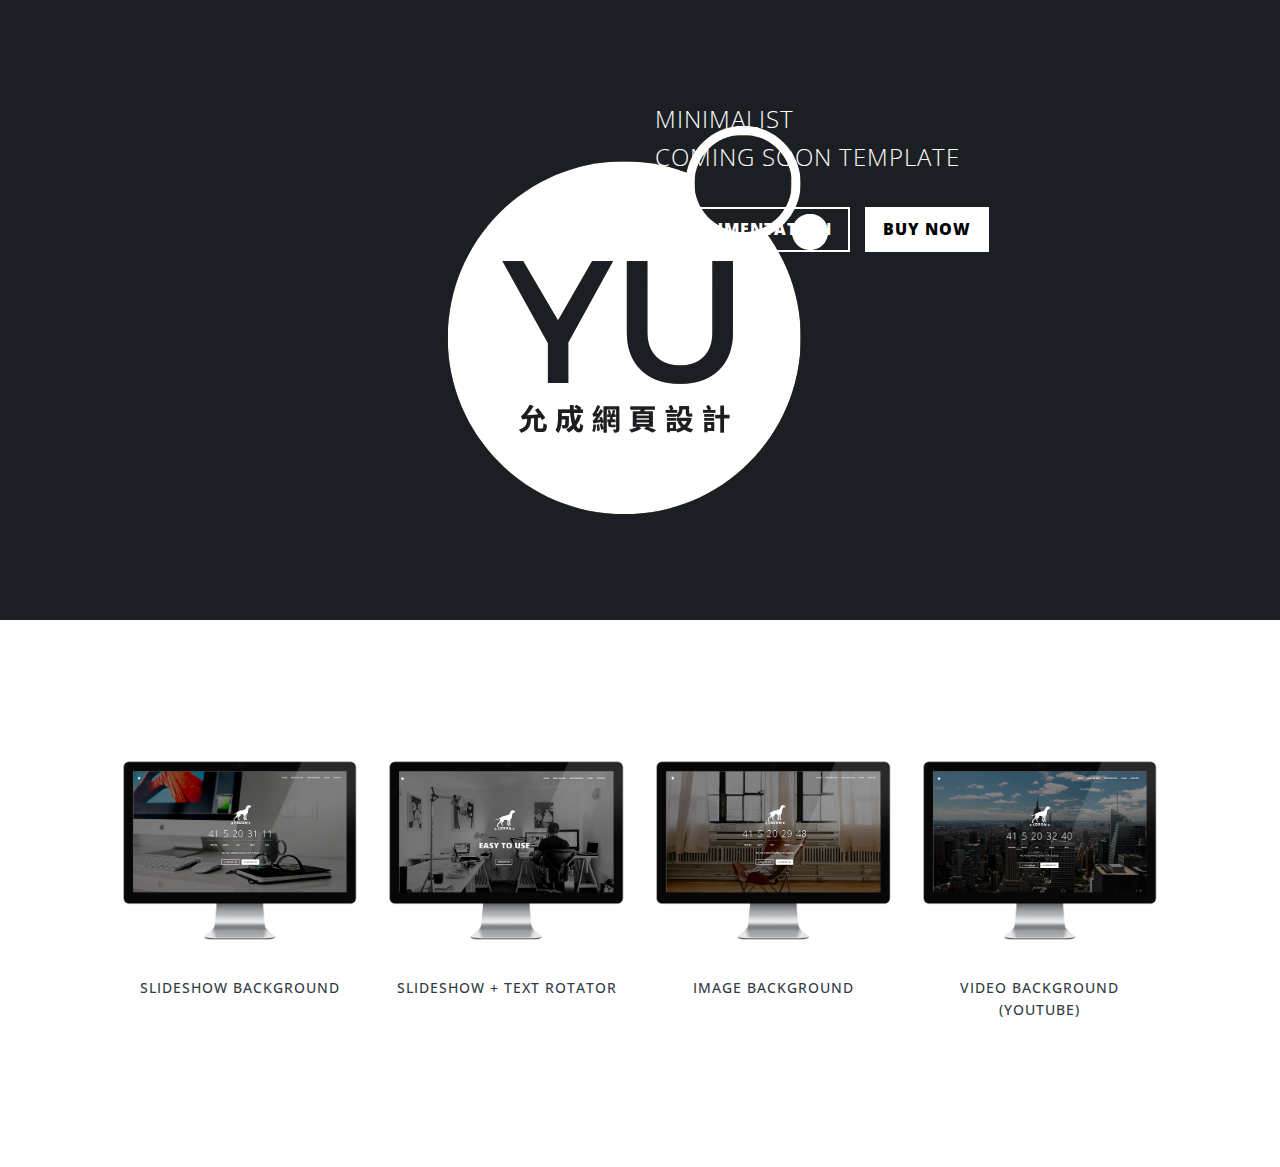
<file: index.html>
<!DOCTYPE html>
<html lang="en">
<head>
    <meta charset="utf-8">
    <meta http-equiv="X-UA-Compatible" content="IE=edge">
    <meta name="viewport" content="width=device-width, initial-scale=1">
    <meta name="description" content="">
    <meta name="author" content="">
    <title>CSoon - Coming Soon Theme</title>
    <!-- Bootstrap Core CSS -->
    <link href="css/bootstrap.min.css" rel="stylesheet">
    <!-- Custom CSS -->
    <link href="css/csoon.css" rel="stylesheet">
    <!-- Custom Fonts -->
    <link href='https://fonts.googleapis.com/css?family=Open+Sans:400,300,600,700,800' rel='stylesheet' type='text/css'>
    <!-- HTML5 Shim and Respond.js IE8 support of HTML5 elements and media queries -->
    <!-- WARNING: Respond.js doesn't work if you view the page via file:// -->
    <!--[if lt IE 9]>
    <script src="https://oss.maxcdn.com/libs/html5shiv/3.7.0/html5shiv.js"></script>
    <script src="https://oss.maxcdn.com/libs/respond.js/1.4.2/respond.min.js"></script>
    <![endif]-->
</head>
<body class="demo">

<section class="demosection container-fluid">
    <div class="row">
        <div class="col-lg-10 col-lg-offset-1">
            <div class="row">
                <div class="col-lg-3 col-lg-offset-3">
                    <img src="img/logo.png" alt="">
                </div>
                <div class="col-lg-6">
                    <h3>Minimalist<br> Coming Soon Template</h3>
                    <ul class="list-inline lead">
                        <li><a href="documentation/index.html" class="btn btn-border btn-lg page-scroll wow fadeInLeft" data-wow-duration="1s" data-wow-delay="1.4s">Documentation</a></li>
                        <li><a href="https://wrapbootstrap.com/theme/csoon-startup-and-coming-soon-theme-WB04J5003" class="btn btn-white btn-lg page-scroll wow fadeInRight" data-wow-duration="1s" data-wow-delay="1.4s">Buy now</a></li>
                    </ul>
                </div>
            </div>
        </div>
    </div>
</section>

<section class="action container-fluid text-center">
    <div class="row">
        <div class="col-lg-10 col-lg-offset-1">
            <div class="row">
                <div class="col-lg-3">
                    <a href="indexslider.html" target="_blank">
                        <p><img src="img/screenshotslider.png" class="img-responsive center-block" alt=""></p></a>
                    <h5>Slideshow Background</h5>
                </div>
                <div class="col-lg-3">
                    <a href="indextextrotator.html" target="_blank">
                        <p><img src="img/screenshottextrotator.png" class="img-responsive center-block" alt=""></p></a>
                    <h5>Slideshow + Text rotator</h5>
                </div>
                <div class="col-lg-3">
                    <a href="indexstatic.html" target="_blank">
                        <p><img src="img/screenshotstatic.png" class="img-responsive center-block" alt=""></p></a>
                    <h5>Image Background</h5>
                </div>
                <div class="col-lg-3">
                    <a href="indexvideo.html" target="_blank">
                        <p><img src="img/screenshotvideo.png" class="img-responsive center-block" alt=""></p></a>
                    <h5>Video Background (YouTube)</h5>
                </div>
            </div>
        </div>
    </div>
</section>

<script src="js/smoothscroll.js"></script>

<!-- Google Analitics For Demo Purpose Only -->
<script>
    (function(i,s,o,g,r,a,m){i['GoogleAnalyticsObject']=r;i[r]=i[r]||function(){
        (i[r].q=i[r].q||[]).push(arguments)},i[r].l=1*new Date();a=s.createElement(o),
            m=s.getElementsByTagName(o)[0];a.async=1;a.src=g;m.parentNode.insertBefore(a,m)
    })(window,document,'script','//www.google-analytics.com/analytics.js','ga');
    ga('create', 'UA-1057679-2', 'auto');
    ga('send', 'pageview');
</script>

<!--
    Csoon - Startup and Coming Soon Theme
    wrapbootstrap.com/theme/csoon-startup-and-coming-soon-theme-WB04J5003
    To use this theme you must have a license purchased at WrapBootstrap (https://wrapbootstrap.com)
    Copyright 1995-2016 ForBetterWeb.com
-->

</body>
</html>
</file>
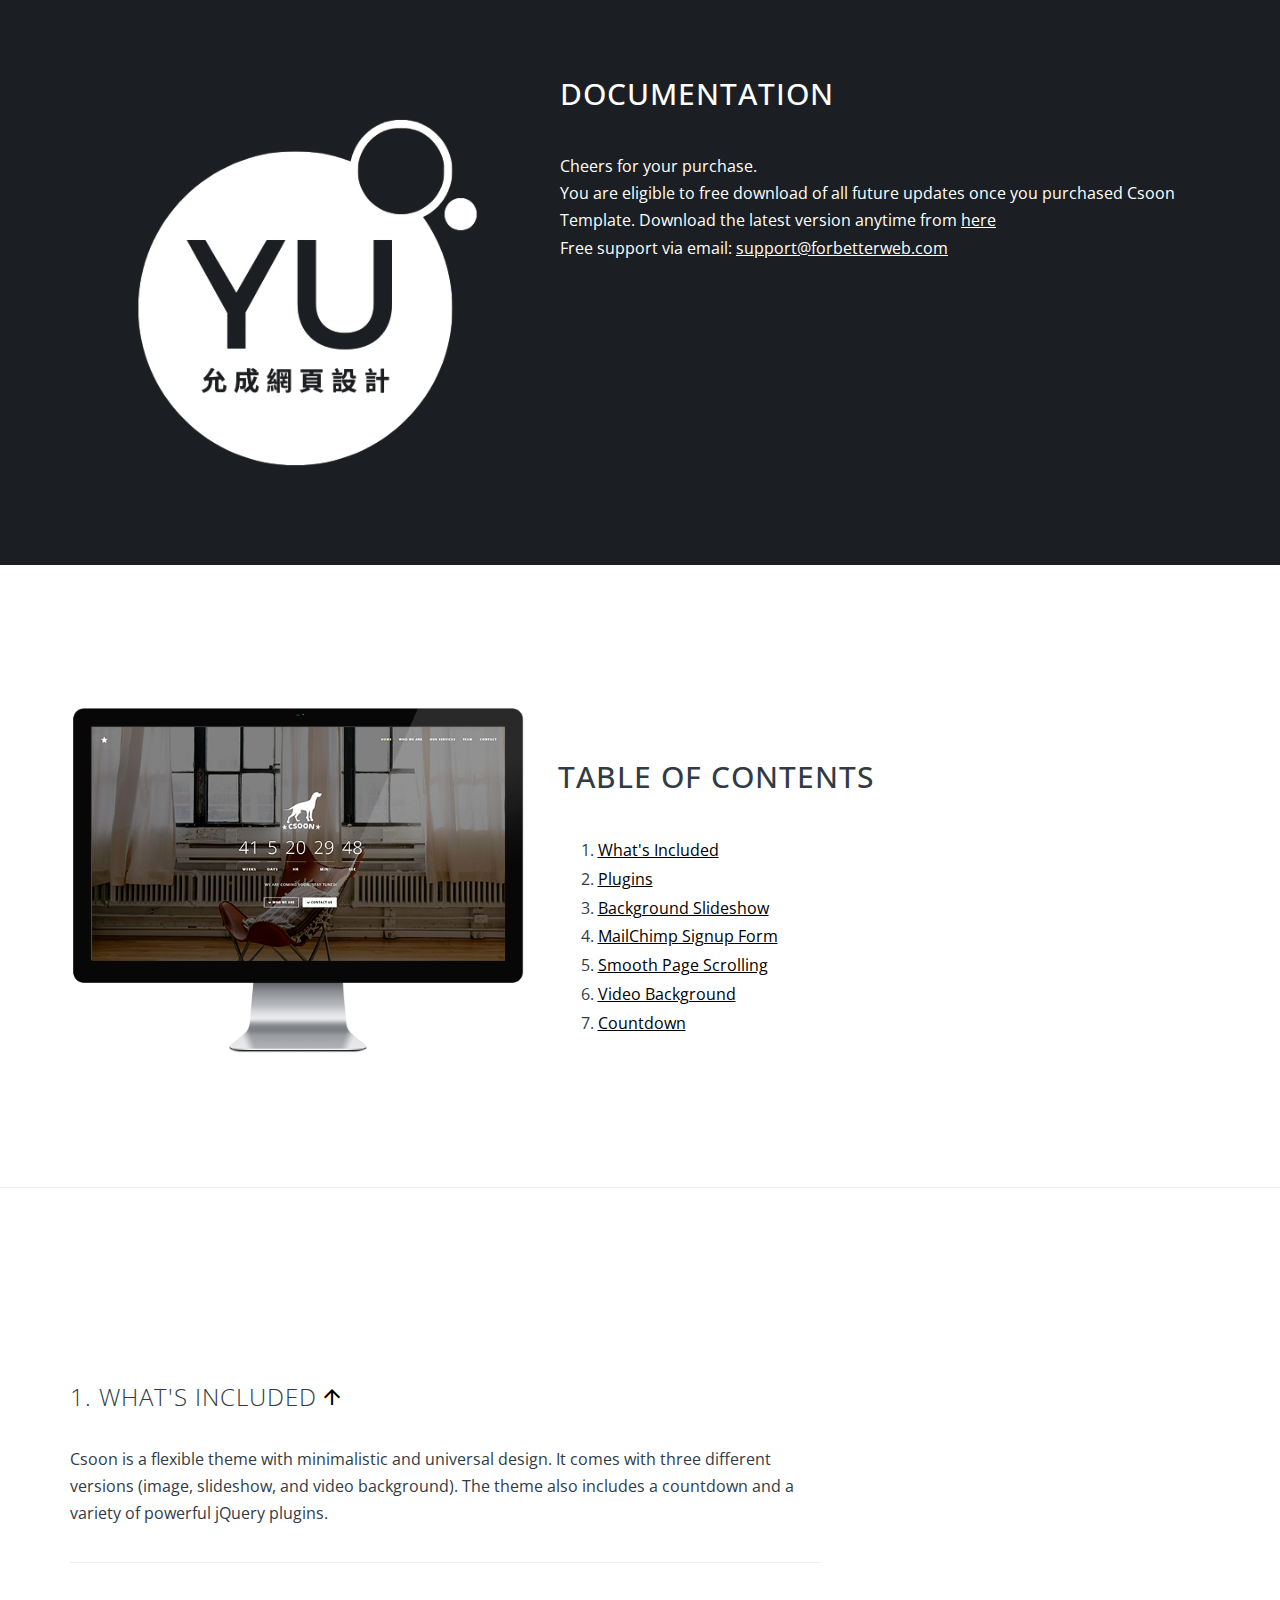
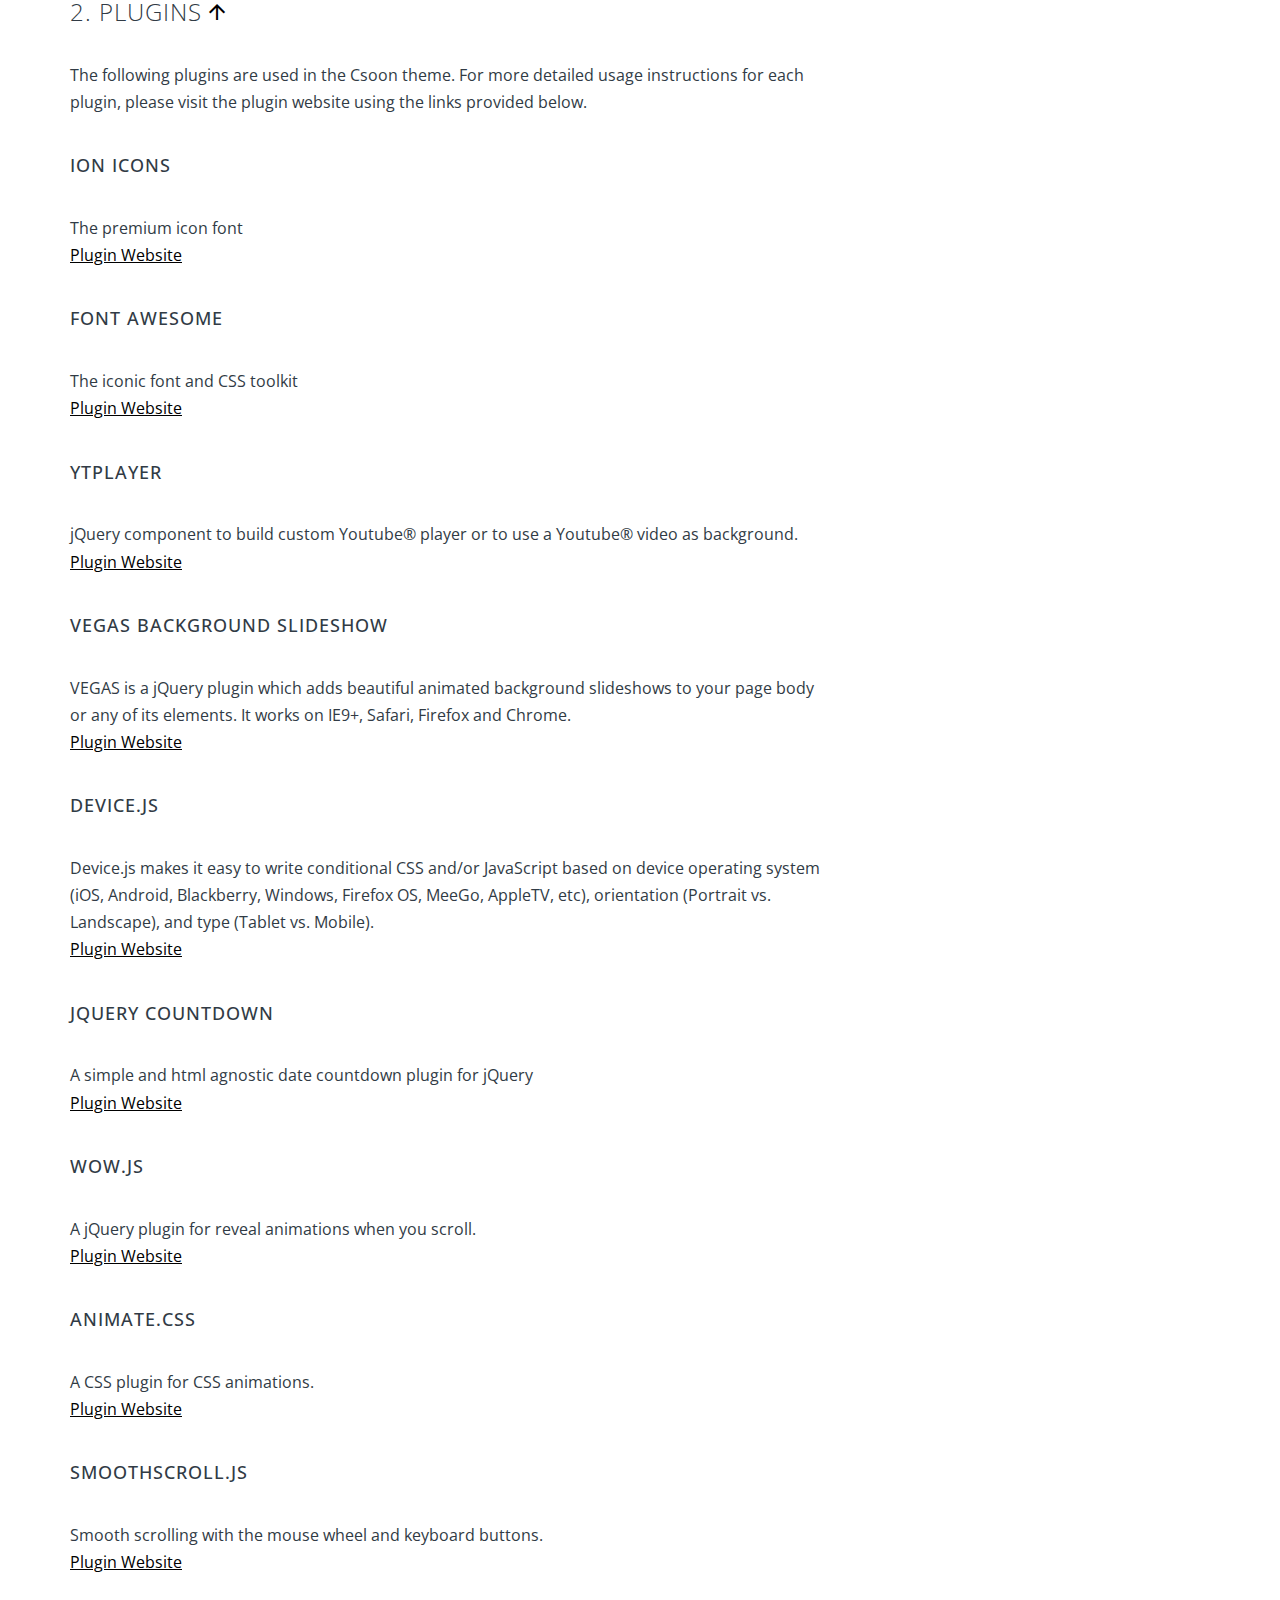
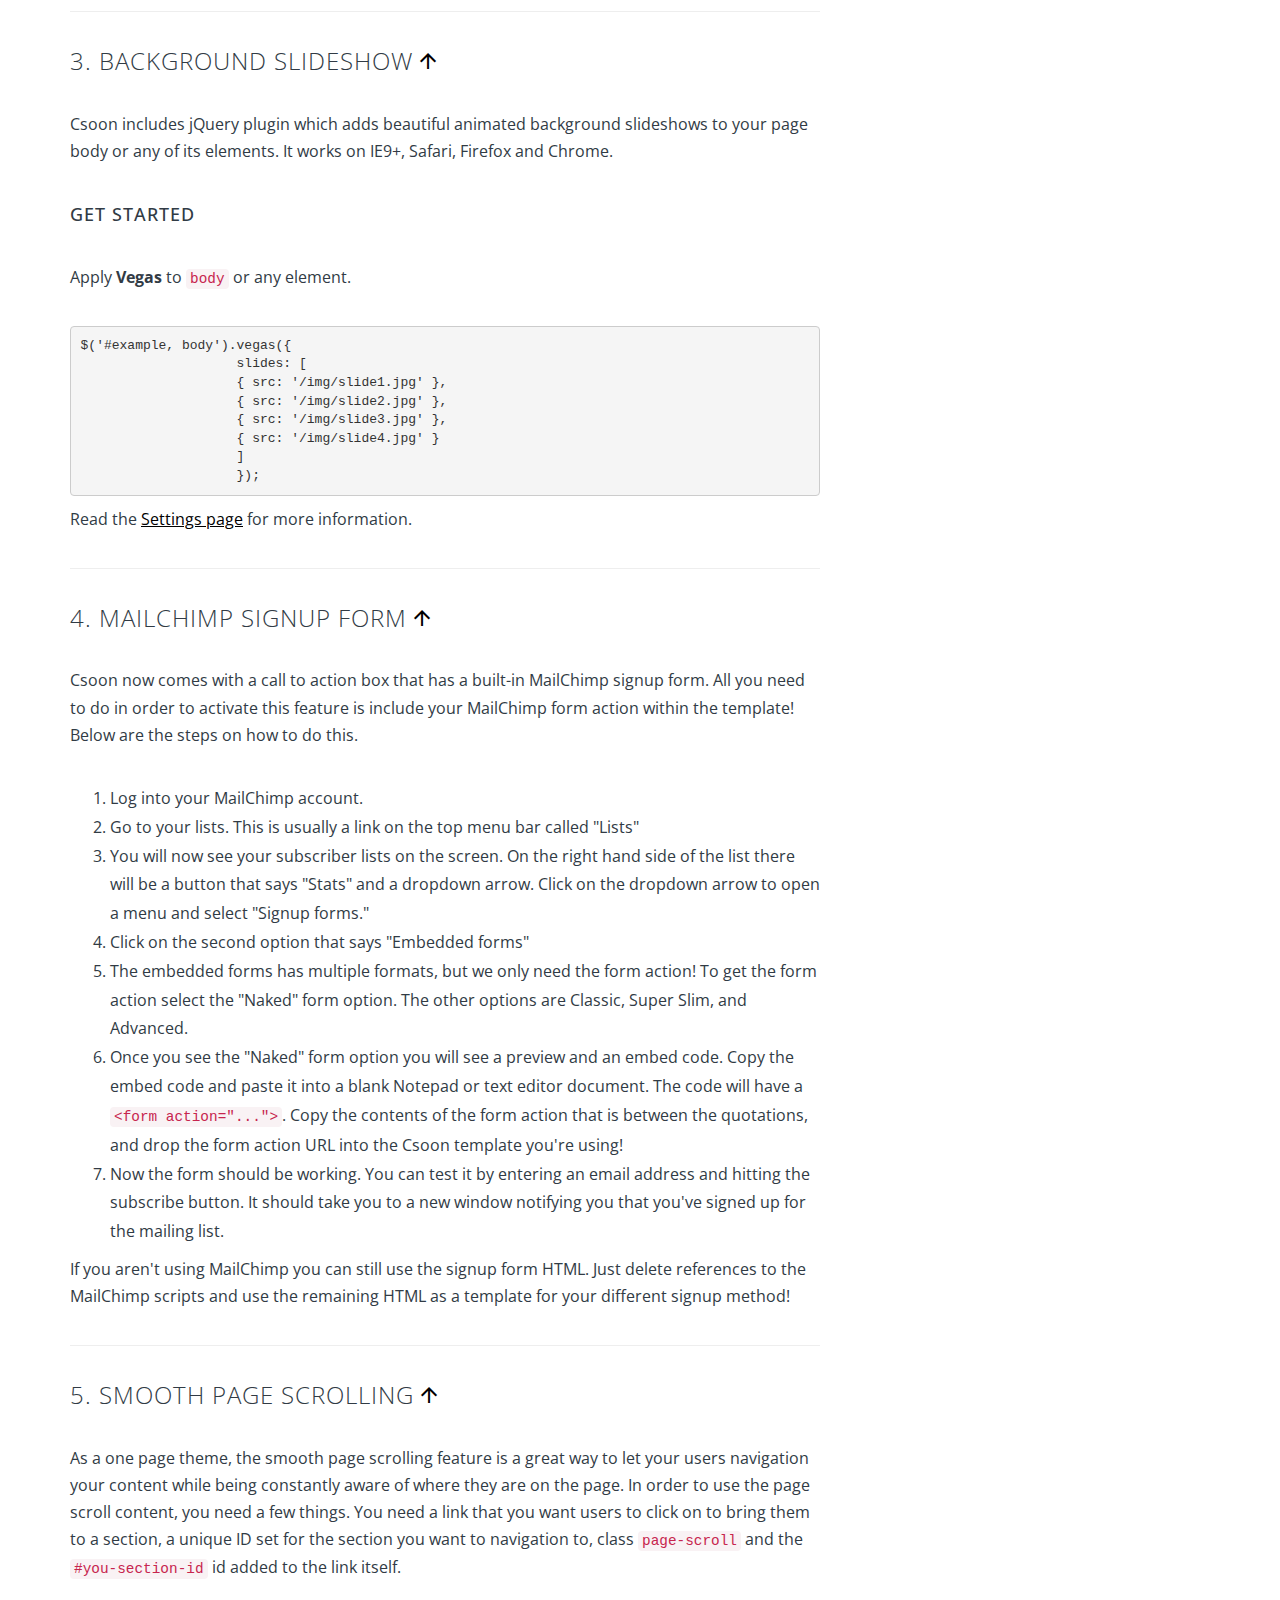
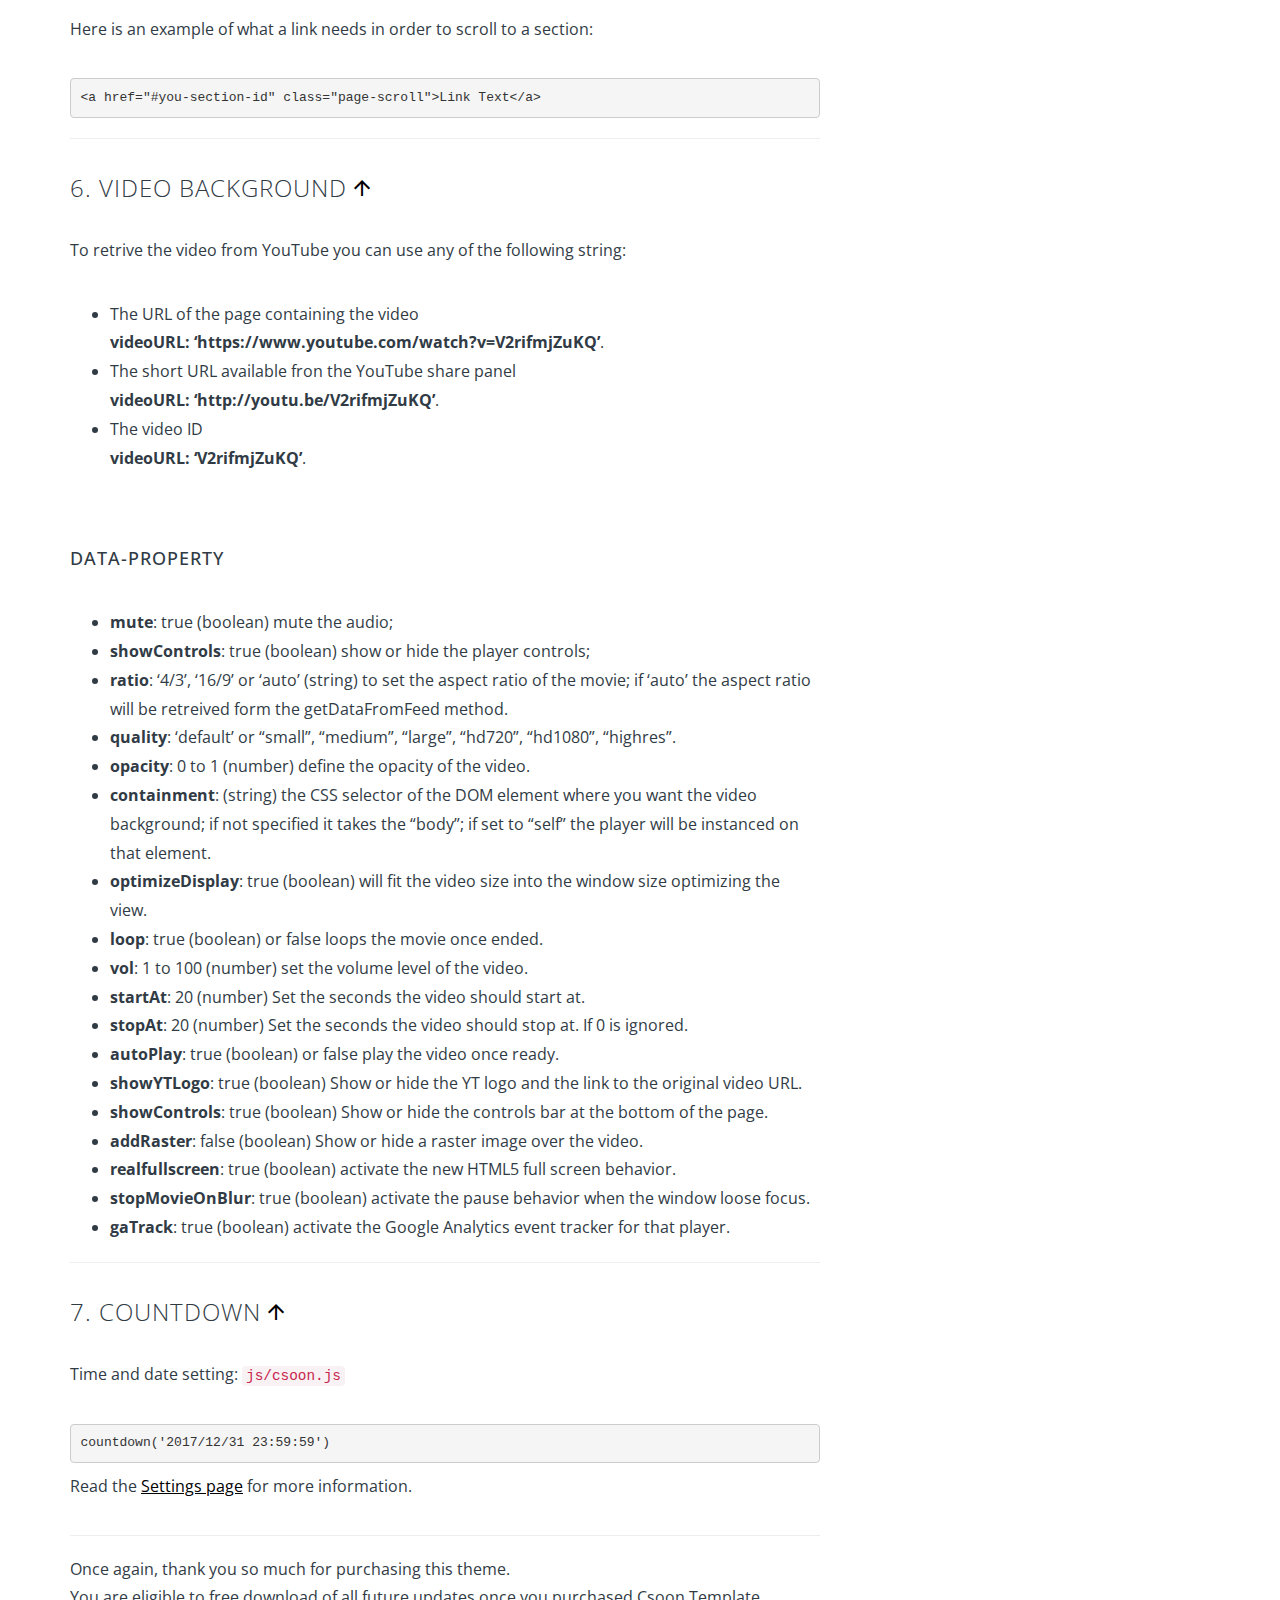
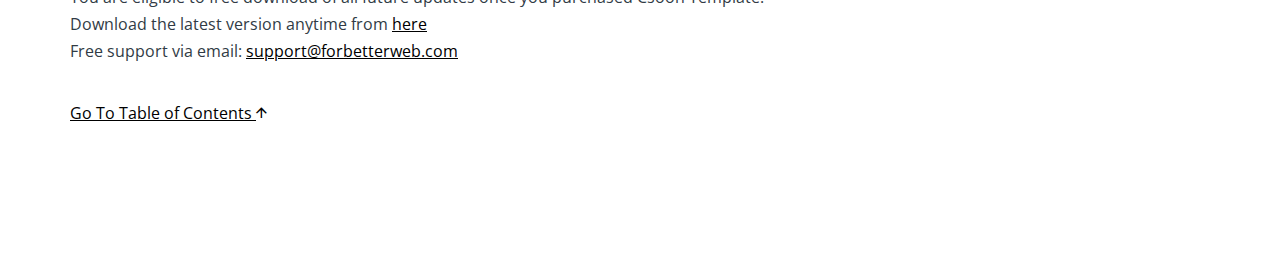
<file: documentation/index.html>
<!DOCTYPE html>
<html lang="en">
<head>
    <meta charset="utf-8">
    <meta http-equiv="X-UA-Compatible" content="IE=edge">
    <meta name="viewport" content="width=device-width, initial-scale=1">
    <meta name="description" content="">
    <meta name="author" content="">
    <title>Csoon Documentation</title>
    <!-- Bootstrap core CSS -->
    <!-- Latest compiled and minified CSS -->
    <link rel="stylesheet" href="assets/css/bootstrap.min.css">
    <!-- Custom styles for this template -->
    <link href="../css/csoon.css" rel="stylesheet">
    <!-- Custom css and fonts -->
    <link href='https://fonts.googleapis.com/css?family=Open+Sans:400,300,600,700,800' rel='stylesheet' type='text/css'>
    <link href="../css/ionicons.min.css" rel="stylesheet" type="text/css">
    <!-- HTML5 shim and Respond.js for IE8 support of HTML5 elements and media queries -->
    <!--[if lt IE 9]>
    <script src="https://oss.maxcdn.com/html5shiv/3.7.2/html5shiv.min.js"></script>
    <script src="https://oss.maxcdn.com/respond/1.4.2/respond.min.js"></script>
    <![endif]-->
</head>

<body class="demo">

<section class="demosection container-fluid">
    <div class="container">
        <div class="col-lg-5">
            <img src="../img/logo.png" class="img-responsive center-block" alt="">
        </div>
        <div class="col-lg-7">
            <h2>Documentation</h2>
            <p>Cheers for your purchase.<br>
                You are eligible to free download of all future updates once you purchased Csoon Template.
                Download the latest version anytime from <a href="https://wrapbootstrap.com/support/download-resender">here</a><br>
                Free support via email: <a href="mailto:support@forbetterweb.com">support@forbetterweb.com</a>
        </div>
    </div>
</section>

<section class="container">
    <div class="row">
        <div class="col-lg-5">
            <img src="../img/screenshotstatic.png" class="img-responsive center-block" alt="CSOON-Coming Soon-Template">
        </div>
        <div class="col-lg-7">
            <h2 id="toc">&nbsp;<br>Table of Contents</h2>
            <ol class="alpha">
                <li><a href="#whatsincluded" class="page-scroll">What's Included</a></li>
                <li><a href="#plugin" class="page-scroll">Plugins</a></li>
                <li><a href="#vegas" class="page-scroll">Background Slideshow</a></li>
                <li><a href="#mailchimp" class="page-scroll">MailChimp Signup Form</a></li>
                <li><a href="#scrolling" class="page-scroll">Smooth Page Scrolling</a></li>
                <li><a href="#headervideo" class="page-scroll">Video Background</a></li>
                <li><a href="#countdown" class="page-scroll">Countdown</a></li>
            </ol>
        </div>
    </div>
</section>

<hr>

<section class="container">
    <div class="row">
        <div class="col-lg-8">

            <h3 id="whatsincluded">1. What's Included <a href="#toc" class="page-scroll"><i class="icon ion-android-arrow-up"></i></a></h3>

            <p>Csoon is a flexible theme with minimalistic and universal design. It comes with three different versions (image, slideshow, and video background). The theme also includes a countdown and a variety of powerful jQuery plugins.</p>

            <hr>

            <h3 id="plugin">2. Plugins <a href="#toc" class="page-scroll"><i class="icon ion-android-arrow-up"></i></a></h3>

            <p>The following plugins are used in the Csoon theme. For more detailed usage instructions for each plugin, please visit the plugin website using the links provided below.</p>

            <h4>Ion Icons</h4>
            <p>The premium icon font <br><a href="http://ionicons.com/">Plugin Website</a></p>
            <h4>Font Awesome</h4>
            <p>The iconic font and CSS toolkit <br><a href="http://fontawesome.io/">Plugin Website</a></p>
            <h4>YTPlayer</h4>
            <p>jQuery component to build custom Youtube® player or to use a Youtube® video as background.<br><a href="https://github.com/pupunzi/jquery.mb.YTPlayer">Plugin Website</a></p>
            <h4>Vegas Background Slideshow</h4>
            <p>VEGAS is a jQuery plugin which adds beautiful animated background slideshows to your page body or any of its elements. It works on IE9+, Safari, Firefox and Chrome.<br><a href="http://vegas.jaysalvat.com/documentation/setup/">Plugin Website</a></p>
            <h4>Device.js</h4>
            <p>Device.js makes it easy to write conditional CSS and/or JavaScript based on device operating system (iOS, Android, Blackberry, Windows, Firefox OS, MeeGo, AppleTV, etc), orientation (Portrait vs. Landscape), and type (Tablet vs. Mobile).<br><a href="https://github.com/matthewhudson/device.js">Plugin Website</a>
            </p>
            <h4>Jquery Countdown</h4>
            <p>A simple and html agnostic date countdown plugin for jQuery<br><a href="https://github.com/hilios/jQuery.countdown">Plugin Website</a>
            </p>
            <h4>WOW.js</h4>
            <p>A jQuery plugin for reveal animations when you scroll.<br><a href="http://mynameismatthieu.com/WOW/">Plugin Website</a>
            </p>
            <h4>Animate.css</h4>
            <p>A CSS plugin for CSS animations.<br><a href="http://daneden.github.io/animate.css/">Plugin Website</a>
            </p>
            <h4>SmoothScroll.js</h4>
            <p>Smooth scrolling with the mouse wheel and keyboard buttons.<br><a href="https://github.com/galambalazs/smoothscroll/blob/master/src/sscr.js">Plugin Website</a>
            </p>

            <hr>

            <h3 id="vegas">3. Background Slideshow <a href="#toc" class="page-scroll"><i class="icon ion-android-arrow-up"></i></a></h3>
            <p>Csoon includes jQuery plugin which adds beautiful animated background slideshows to your page body or any of its elements. It works on IE9+, Safari, Firefox and Chrome.</p>

            <h4>Get started</h4><p>Apply <strong>Vegas</strong> to <code>body</code> or any element.</p>

                <pre><code class="language-javascript" data-lang="javascript"><span class="nx">$</span><span class="p">(</span><span class="s1">'#example, body'</span><span class="p">).</span><span class="nx">vegas</span><span class="p">({</span>
                    <span class="nx">slides</span><span class="o">:</span> <span class="p">[</span>
                    <span class="p">{</span> <span class="nx">src</span><span class="o">:</span> <span class="s1">'/img/slide1.jpg'</span> <span class="p">},</span>
                    <span class="p">{</span> <span class="nx">src</span><span class="o">:</span> <span class="s1">'/img/slide2.jpg'</span> <span class="p">},</span>
                    <span class="p">{</span> <span class="nx">src</span><span class="o">:</span> <span class="s1">'/img/slide3.jpg'</span> <span class="p">},</span>
                    <span class="p">{</span> <span class="nx">src</span><span class="o">:</span> <span class="s1">'/img/slide4.jpg'</span> <span class="p">}</span>
                    <span class="p">]</span>
                    <span class="p">});</span></code></pre>


            <p>Read the <a href="http://vegas.jaysalvat.com/documentation/settings/">Settings page</a> for more information.</p>

            <hr>

            <h3 id="mailchimp">4. MailChimp Signup Form <a href="#toc" class="page-scroll"><i class="icon ion-android-arrow-up"></i></a></h3>
            <p>Csoon now comes with a call to action box that has a built-in MailChimp signup form. All you need to do in order to activate this feature is include your MailChimp form action within the template! Below are the steps on how to do this.</p>
            <ol>
                <li>Log into your MailChimp account.</li>
                <li>Go to your lists. This is usually a link on the top menu bar called "Lists"</li>
                <li>You will now see your subscriber lists on the screen. On the right hand side of the list there will be a button that says "Stats" and a dropdown arrow. Click on the dropdown arrow to open a menu and select "Signup forms."</li>
                <li>Click on the second option that says "Embedded forms"</li>
                <li>The embedded forms has multiple formats, but we only need the form action! To get the form action select the "Naked" form option. The other options are Classic, Super Slim, and Advanced.</li>
                <li>Once you see the "Naked" form option you will see a preview and an embed code. Copy the embed code and paste it into a blank Notepad or text editor document. The code will have a <code>&lt;form action="..."&gt;</code>. Copy the contents of the form action that is between the quotations, and drop the form action URL into the Csoon template you're using!</li>
                <li>Now the form should be working. You can test it by entering an email address and hitting the subscribe button. It should take you to a new window notifying you that you've signed up for the mailing list.</li>
            </ol>
            <p>If you aren't using MailChimp you can still use the signup form HTML. Just delete references to the MailChimp scripts and use the remaining HTML as a template for your different signup method!</p>
            <hr>

            <h3 id="scrolling">5. Smooth Page Scrolling <a href="#toc" class="page-scroll"><i class="icon ion-android-arrow-up"></i></a></h3>
            <p>As a one page theme, the smooth page scrolling feature is a great way to let your users navigation your content while being constantly aware of where they are on the page. In order to use the page scroll content, you need a few things. You need a link that you want users to click on to bring them to a section, a unique ID set for the section you want to navigation to,  class <code>page-scroll</code> and the <code>#you-section-id</code> id added to the link itself.</p>
            <p>Here is an example of what a link needs in order to scroll to a section:</p>

            <pre><code>&lt;a href="#you-section-id" class="page-scroll"&gt;Link Text&lt;/a&gt;</code></pre>

            <hr>

            <h3 id="headervideo">6. Video Background <a href="#toc" class="page-scroll"><i class="icon ion-android-arrow-up"></i></a></h3>

            <p>To retrive the video from YouTube you can use any of the following string:</p>
            <ul>
                <li>The <span>URL</span> of the page containing the video <br>
                    <strong>videoURL: ‘https://www.youtube.com/watch?v=V2rifmjZuKQ’</strong>.</li>
                <li>The short <span>URL</span> available fron the YouTube share panel <br>
                    <strong>videoURL: ‘http://youtu.be/V2rifmjZuKQ’</strong>.</li>
                <li>The video ID <br>
                    <strong>videoURL: ‘V2rifmjZuKQ’</strong>.</li>
            </ul>
            <p>&nbsp;</p>
            <h4>Data-property</h4>
            <ul>
                <li>
                    <strong>mute</strong>:  true (boolean) mute the audio;</li>
                <li>
                    <strong>showControls</strong>: true (boolean) show or hide the player controls;</li>
                <li>
                    <strong>ratio</strong>: ‘4/3’, ‘16/9’ or ‘auto’ (string) to set the aspect ratio of the movie; if ‘auto’ the aspect ratio will be retreived form the getDataFromFeed method.</li>
                <li>
                    <strong>quality</strong>: ‘default’ or “small”, “medium”, “large”, “hd720”, “hd1080”, “highres”.</li>
                <li>
                    <strong>opacity</strong>: 0 to 1 (number) define the opacity of the video.</li>
                <li>
                    <strong>containment</strong>: (string) the <span>CSS</span> selector of the <span>DOM</span> element where you want the video background; if not specified it takes the “body”; if set to “self” the player will be instanced on that element.</li>
                <li>
                    <strong>optimizeDisplay</strong>: true (boolean) will fit the video size into the window size optimizing the view.</li>
                <li>
                    <strong>loop</strong>: true (boolean) or false loops the movie once ended.</li>
                <li>
                    <strong>vol</strong>: 1 to 100 (number) set the volume level of the video.</li>
                <li>
                    <strong>startAt</strong>: 20 (number) Set the seconds the video should start at.</li>
                <li>
                    <strong>stopAt</strong>: 20 (number) Set the seconds the video should stop at. If 0 is ignored.</li>
                <li>
                    <strong>autoPlay</strong>: true (boolean) or false play the video once ready.</li>
                <li>
                    <strong>showYTLogo</strong>: true (boolean) Show or hide the YT logo and the link to the original video <span>URL</span>.</li>
                <li>
                    <strong>showControls</strong>: true (boolean) Show or hide the controls bar at the bottom of the page.</li>
                <li>
                    <strong>addRaster</strong>: false (boolean) Show or hide a raster image over the video.</li>
                <li>
                    <strong>realfullscreen</strong>: true (boolean) activate the new HTML5 full screen behavior.</li>
                <li>
                    <strong>stopMovieOnBlur</strong>: true (boolean) activate the pause behavior when the window loose focus.</li>
                <li>
                    <strong>gaTrack</strong>: true (boolean) activate the Google Analytics event tracker for that player.</li>
            </ul>

            <hr>

            <h3 id="countdown">7. Countdown <a href="#toc" class="page-scroll"><i class="icon ion-android-arrow-up"></i></a></h3>
            <p>Time and date setting: <code>js/csoon.js</code></p>
            <pre><code>countdown('2017/12/31 23:59:59')</code></pre>
            <p>Read the <a href="https://github.com/hilios/jQuery.countdown">Settings page</a> for more information.</p>


            <hr>

            <p>Once again, thank you so much for purchasing this theme.<br>
                You are eligible to free download of all future updates once you purchased Csoon Template.
                Download the latest version anytime from <a href="https://wrapbootstrap.com/support/download-resender">here</a><br>
                Free support via email: <a href="mailto:support@forbetterweb.com">support@forbetterweb.com</a></p>

            <p><a href="#toc" class="page-scroll">Go To Table of Contents <i class="icon ion-android-arrow-up"></i></a></p>

        </div>
        <div class="col-lg-4"></div>
    </div>
</section>

<!-- jQuery -->
<script src="../js/jquery.js"></script>
<!-- Bootstrap Core JavaScript -->
<script src="../js/bootstrap.min.js"></script>
<!-- Custom Theme JavaScript -->
<script src="assets/js/demo.js"></script>
<!-- Plugin JavaScript -->
<script src="../js/jquery.easing.min.js"></script>
<script src="../js/smoothscroll.js"></script>
</body>
</html>
</file>
<file: css/csoon.css>
/*!
    Csoon - Startup and Coming Soon Theme
    wrapbootstrap.com/theme/csoon-startup-and-coming-soon-theme-WB04J5003
    To use this theme you must have a license purchased at WrapBootstrap (wrapbootstrap.com)
    Copyright 1995-2015 ForBetterWeb.com
 */

/* Base structure */
html, body {
    width: 100%!important;
    height: 100%!important;
}

body {
    font-family: "Open Sans", Arial, sans-serif;
    font-size: 16px;
    line-height: 1.5;
    color: #313B45;
    background-color: #fff;
}

/* Preloader */
#preloader {
    top: 0;
    left: 0;
    right: 0;
    bottom: 0;
    position: absolute;
    background-color: #fff;
    z-index: 99999;
    height: 100%;
    width: 100%;
    overflow: hidden; }

#status {
    position: absolute;
    left: 47%;
    top: 50%;
    margin: auto;
    width: 49px;
    height: 49px;
    border-radius: 50%;
    display: inline-block;
    vertical-align: middle;
    background: #1b1f23;
    animation: 1.15s infinite ease-in-out;
    -webkit-animation: 1.15s infinite ease-in-out;
    -moz-animation: 1.15s infinite ease-in-out;
    animation-name: loader;
    -webkit-animation-name: loader;
    -moz-animation-name: loader; }
#status:before, #status:after {
    animation: 1.15s infinite ease-in-out;
    -webkit-animation: 1.15s infinite ease-in-out;
    -moz-animation: 1.15s infinite ease-in-out; }
#status:before, #status:after {
    width: 100%;
    height: 100%;
    border-radius: 50%;
    position: absolute;
    top: 0;
    left: 0; }

@keyframes loader {
    from {
        transform: scale(0);
        opacity: 1; }
    to {
        transform: scale(1);
        opacity: 0.5; } }
@-ms-keyframes loader {
    from {
        -ms-transform: scale(0);
        opacity: 1; }
    to {
        -ms-transform: scale(1);
        opacity: 0.5; } }
@-webkit-keyframes loader {
    from {
        -webkit-transform: scale(0);
        opacity: 1; }
    to {
        -webkit-transform: scale(1);
        opacity: 0.5; } }
@-moz-keyframes loader {
    from {
        -moz-transform: scale(0);
        opacity: 1; }
    to {
        -moz-transform: scale(1);
        opacity: 0.5; } }

h1, h2, h3, h4, h5, h6 {
    margin: 0 0 35px;
    text-transform: uppercase;
    letter-spacing: 1px;
    line-height: 1.6;
}

p {
    margin: 0 0 25px;
    font-size: 15px;
    line-height: 1.5;
}

@media(min-width:768px) {
    p {
        margin: 0 0 35px;
        font-size: 16px;
        line-height: 1.7;
    }
}

a {
    text-decoration: underline;
    color: #000;
    -webkit-transition: all .3s ease-in-out;
    -moz-transition: all .3s ease-in-out;
    transition: all .3s ease-in-out;
}

a:hover,
a:focus {
    text-decoration: none;
    color: #666;
}

.no-pad {
    padding: 0;
}

.thin {
    font-weight: 300;
}

.overlay {
    background: rgba(0, 0, 0, 0.2);
    width: 100%;
    height: 100%;
    position: absolute;
    z-index: -1;
    top: 0;
    left: 0;
}

section {
    position: relative;
    z-index: 992;
    padding: 140px 0 110px;
}

@media(max-width:768px) {
    section {
        padding: 100px 0 80px;
    }
}

.list-inline>li {
    padding-bottom: 10px;
    vertical-align: bottom;
}

.label,
input,
.btn,
textarea {
    border-radius: 0;
}
.label-danger {
    background-color: #c00;
}
.btn {
    font-size: 16px;
    font-weight: 900;
    letter-spacing: 1px;
    text-transform: uppercase;
    -webkit-transition: all .3s ease-in-out;
    -moz-transition: all .3s ease-in-out;
    transition: all .3s ease-in-out;
    text-shadow: none;
    text-decoration: none;
}
.btn-border {
    border: 2px solid #fff;
    outline: 0;
    color: #fff;
    background-color: transparent;
}
.btn-border:hover,
.btn-border:focus {
    border: 2px solid #eee;
    outline: 0;
    color: #000!important;
    background-color: #eee;
}
.btn-white {
    border: 2px solid #fff;
    outline: 0;
    color: #000!important;
    background-color: #fff;
}
.btn-dark {
    border: 2px solid #313B45;
    outline: 0;
    background-color: #313B45;
    color: #fff;
}

.btn-white:hover,
.btn-white:focus {
    border: 2px solid #fff;
    outline: 0;
    color: #fff!important;
    background-color: transparent;
}
.btn-dark:hover,
.btn-dark:focus {
    border: 2px solid #000;
    outline: 0;
    background-color: #000;
    color: #fff;
}

a .fa-circle {
    color: rgba(0, 0, 0, 0.35);
    -webkit-transition: all .3s ease-in-out;
    -moz-transition: all .3s ease-in-out;
    transition: all .3s ease-in-out;
}
a:hover .fa-circle {
    color: #555;
}

a.fa {
    text-decoration: none;
}

/* NavBar */

.navbar-custom {
    margin-bottom: 0;
    border-bottom: 1px solid #333;
    text-transform: uppercase;
    color: rgba(255,255,255,.8);
    background-color: #1b1f23;
}
.navbar-custom .navbar-brand {
    font-size: 26px;
    letter-spacing: -0.02em;
    text-transform: none;
}
.navbar-custom.top-nav-collapse .navbar-brand {
    font-size: 18px;
}
.logo {
    display: none;
}
.navbar-custom.top-nav-collapse .navbar-brand .logo {
    display: inline-block;
}
.navbar-custom .navbar-brand:focus {
    outline: 0;
}
.navbar-custom .navbar-brand .navbar-toggle {
    padding: 4px 6px;
    font-size: 16px;
    color: #fff;
}
.navbar-custom .navbar-brand .navbar-toggle:focus,
.navbar-custom .navbar-brand .navbar-toggle:active {
    outline: 0;
}
.navbar-custom a {
    color: #fff;
    font-size: 12px;
    font-weight: 700;
    letter-spacing: 0.15em;
    text-transform: uppercase;
    text-decoration: none;
}
.navbar-custom .nav li a {
    -webkit-transition: background .4s ease-in-out;
    -moz-transition: background .4s ease-in-out;
    transition: background .4s ease-in-out;
}
.navbar-custom .nav li a:hover {
    outline: 0;
    color: rgba(255,255,255,.8);
    background-color: transparent;
}
.navbar-custom .nav li a:focus,
.navbar-custom .nav li a:active {
    outline: 0;
    background-color: transparent;
}
.navbar-custom .nav li.active {
    outline: 0;
}
.navbar-custom .nav li.active a {
    color: #FFFEAF;
}
.navbar-custom .nav li.active a:hover {
    color: #fff;
}
@media(min-width:768px) {
    .navbar-custom {
        padding: 30px;
        border-bottom: 0;
        letter-spacing: 1px;
        background: 0 0;
        -webkit-transition: background .5s ease-in-out,padding .5s ease-in-out;
        -moz-transition: background .5s ease-in-out,padding .5s ease-in-out;
        transition: background .5s ease-in-out,padding .5s ease-in-out;
    }
    .navbar-custom.top-nav-collapse {
        padding: 10px 30px;
        background-color: #1b1f23;
    }
}
.top-nav-collapse .container {
    /* width: auto; */
}
.navbar-toggle {
    padding: 3px 5px 0;
    margin-bottom: 0;
}

/* Intro */

.intro {
    display: table;
    text-align: center;
    width: 100%;
    color: #fff;
    text-shadow: 0 1px 3px rgba(0,0,0,.2);
    height: 100%;
    overflow: hidden;
}
.intro .intro-body {
    display: table-cell;
    vertical-align: middle;
    background: rgba(0, 0, 0, 0.2);
    padding: 120px 0 50px;
    width: 100%;
}
.intro .intro-body .brand-heading {
    font-size: 40px;
    font-weight: 800;
    letter-spacing: -2px;
    margin: 0 0 5px;
}
.intro .intro-body p.intro-text {
    font-size: 15px;
    text-transform: uppercase;
    margin: 0 0 40px;
    letter-spacing: 1px;
}

.intro h1 {
    font-size: 60px;
    font-weight: 800;
    line-height: 80px;
    padding: 30px 0;
}

@keyframes kenburns {
    0% {
        transform: scale(1.2);
    }
    100% {
        transform: scale(1);
    }
}


@media(min-width:768px) {
    .intro {
        padding: 0;
    }

    .intro .intro-body .brand-heading {
        font-size: 46px;
    }
}

@media(max-width:1400px) {
    .intro .intro-body {
        padding: 80px 0;
    }
}

@media(max-width:768px) {
    .intro .intro-body {
        padding: 60px 0;
    }
    .intro h1 {
        font-size: 48px;
        line-height: 48px;
    }
}

@media (max-width: 480px) {
    .intro h1 {
        font-size: 30px;
        line-height: 40px;
    }
}

/* VIDEO BACKGROUND */
.video-controls {
    position: absolute;
    bottom: 30px;
    right: 40px;
    z-index: 1;
    opacity: .2;
    display: none;
}
.video-controls-visible {
    display: inline;
}
.video-controls .fa {
    color: #fff;
    padding: 5px;
    width: 25px;
}
.no-video-bg {
    background: url(../img/1.jpg);
    background-repeat: no-repeat;
    background-position: center center;
    width: 100%;
    height: 100%;
    z-index: 0;
    backface-visibility: hidden
}

/* Subscribe form */

.subscribe-form .form-control {
    background-color: transparent;
    border: 2px solid #fff;
    color: #fff;
    margin-right: 15px;
}

.help-block li {
    list-style: none;
    color: #990000;
}
.help-block ul {
    padding: 0;
    margin: 0;
}


@media (min-width: 768px){
    .subscribe-form .input-group {
        width: 480px;
    }
}

/* Action */
.action  { background-color: #fff; }
.action2 { background-color: #1b1f23; }
.action3 { background: rgba(0, 0, 0, 0.2); }

.action2,
.action2 a,
.action3,
.action3 a {
    color: #fff;
}

.action2 a:hover,
.action3 a:hover {
    color: #888;
}

/* About */

#about {
    background: #eee;
}
#about2 {
    background: rgba(0, 0, 0, 0.2);
    color: #FFF;
}
#about2 .icon {
    font-size: 80px;
    display: block;
    padding-bottom: 15px;
}

/* services */

#services {
    background: #fff;
}
#services .icon {
    font-size: 80px;
    display: block;
    padding-bottom: 15px;
}

/* Countdown */
#clock {
    padding-bottom:20px;
}
#clock div {
    display: inline-block;
    font-size: 14px;
    font-weight: 700;
    margin:0 15px;
    text-transform: uppercase;
    letter-spacing: 2px;
    line-height: 60px;
}
#clock span {
    display: block;
    font-size: 72px;
    font-weight: 100;
    padding: 30px 0;
    border-bottom: 1px solid #fff;
}
@media (max-width: 1170px) {
    #clock div {
        font-size: 14px;
        margin:0 15px;
    }
    #clock span {
        font-size: 48px;
        padding: 18px 0;
    }
}
@media (max-width: 768px) {
    #clock div {
        font-size: 14px;
        margin:0 15px;
    }
    #clock span {
        font-size: 42px;
        padding: 15px 0;
    }
}
@media (max-width: 468px) {
    #clock div {
        font-size: 11px;
        margin:0 7px;
    }
    #clock span {
        font-size: 32px;
        padding: 5px 0;
    }
}

/* Sponsors */

#sponsor {
    background: rgba(0, 0, 0, 0.5);
}

.sponsor img {
    max-width: 170px;
    max-height: 100px;
    vertical-align: middle;
}

/* Team */
#team {
    background: #fff;
}
#team h2 {
    margin-bottom: 55px;
}
#team h4 {
    margin-bottom: 20px;
}
#team p {
    margin-bottom: 10px;
}
#team h2 {
    margin-bottom: 55px;
}

/* Contact */

#contact {
    background: #fff;
}

#contact2 {
    width: 100%;
}
#contact2,
#contact2 a,
#contact2 a:hover {
    color: #fff;
}

@media(max-width: 998px) {
    #contact {
text-align: center;
    }
}

/* Map */
#map {
    width: 100%;
    height: 300px;
    border-top: 1px solid #ddd;
    border-bottom: 1px solid #ddd;
}

/* Demo */
body.demo {
    background-color: #fff;
    background: none;
    font-size: 16px;
    line-height: 1.8;
}
section.demosection {
    padding-top: 70px;
    padding-bottom: 50px;
    background: #1b1f23;
    color: #fff;
}
section.demosection a {
    color: #fff;
}
.demo h3 {
    margin: 30px 0;
    font-weight: 300;
}
.demo ul {
    margin-top: 0;
    margin-bottom: 10px;
}
@media (max-width: 1200px) {
    section.demosection {
        text-align: center;
        padding-bottom: 50px;
    }
}

/* Stop animate in small dev */
@media screen and (max-width: 800px) {
    .wow{
        animation-name: none !important;
        visibility: visible !important;
    }
}
</file>
